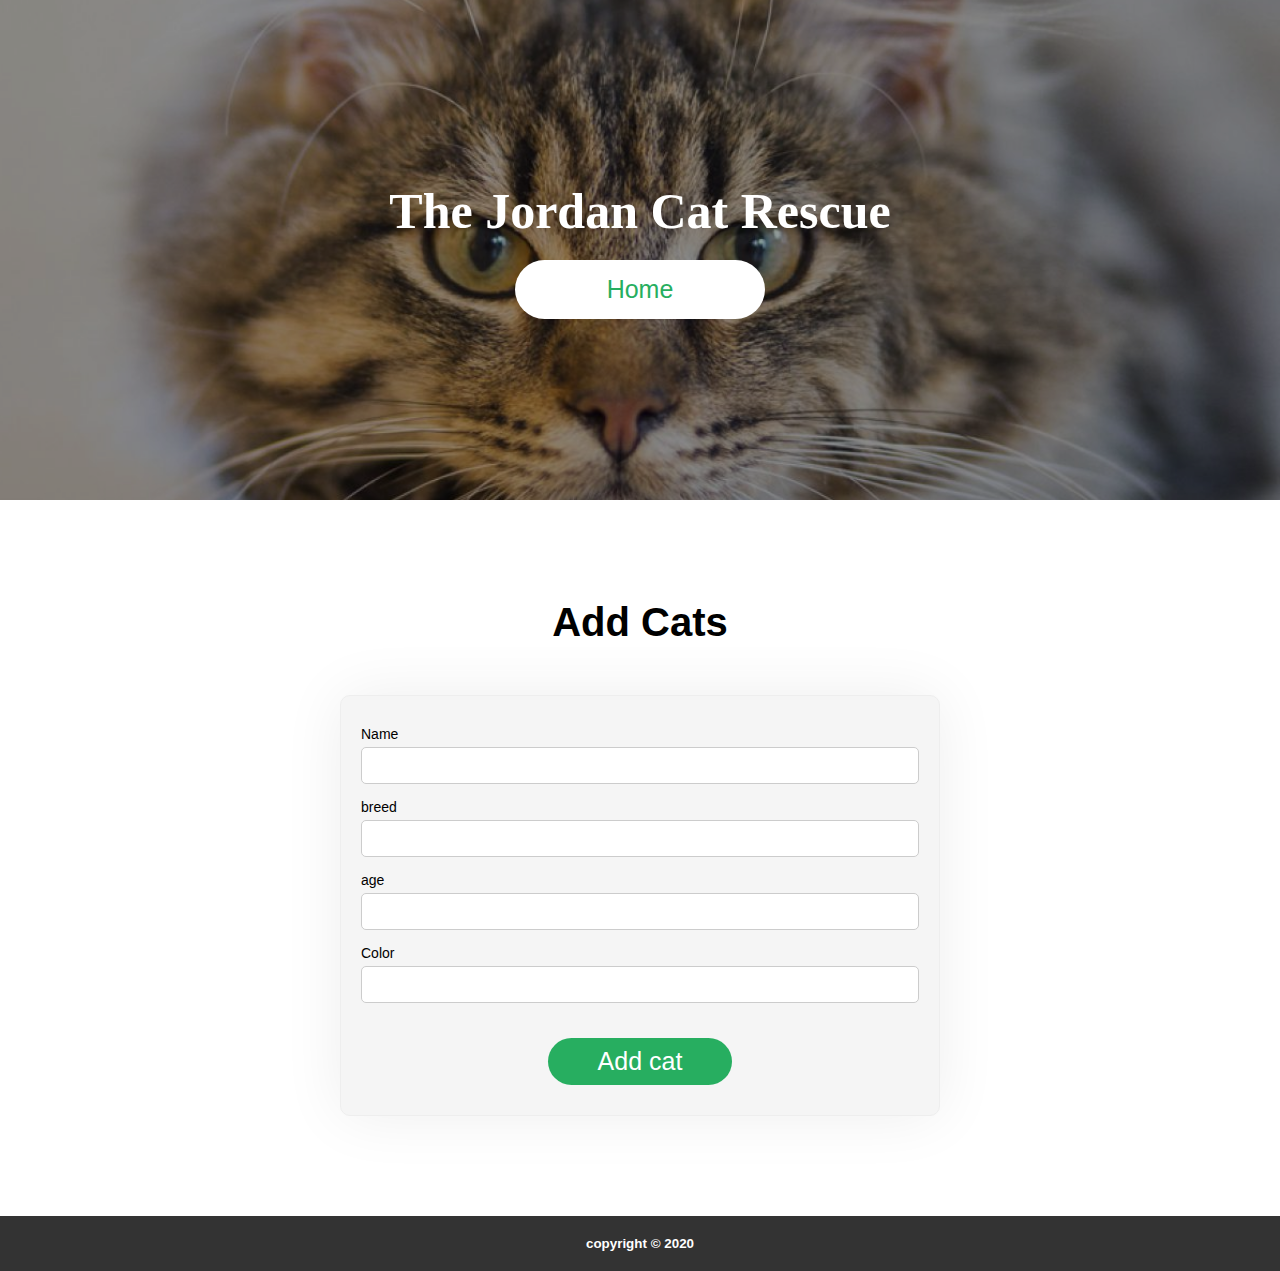
<file: add.html>
<!DOCTYPE html>
<html lang="en">
<head>
    <meta charset="UTF-8">
    <meta name="viewport" content="width=device-width, initial-scale=1.0">
    <title>Document</title>
    <link rel="stylesheet" href="css/style.css">
</head>
<body>
    <header style="background-image: url(images/home-header.jpg);">
        <div class="overlay">
            <div class="text">
                <h1>The Jordan Cat Rescue</h1>
                <a href="index.html" class="add-cat">Home</a>

            </div>
        </div>
    </header>
    <div class="add-page">
 
        <div class="add-sec">
            <div class="container">
                <h2>Add Cats </h2>
                <form action="">
                    <div class="form-group">
                        <label for="cat_name">Name</label>
                        <input type="text" name="cat_name" id="cat_name">
                    </div>
                    <div class="form-group">
                        <label for="cat_breed">breed</label>
                        <input type="text" name="cat_breed" id="cat_breed">
                    </div>
                    <div class="form-group">
                        <label for="cat_age">age</label>
                        <input type="text" name="cat_age" id="cat_age">
                    </div>
                    <div class="form-group">
                        <label for="cat_color">Color</label>
                        <input type="text" name="cat_color" id="cat_color">
                    </div>
                    <div class="button">
                   <button class="btn-add">Add cat</button>
                    </div>
                </form>
            </div>
       
        </div>
    </div>
    <footer>
        <h6>copyright &copy; 2020</h6>
    </footer>
</body>
</html>
</file>
<file: css/style.css>
* {
  margin: 0;
  padding: 0;
  -webkit-box-sizing: border-box;
          box-sizing: border-box;
}

body {
  font-family: sans-serif;
}

.container {
  max-width: 90%;
  margin-right: auto;
  margin-left: auto;
}

header {
  background-size: cover;
  background-attachment: fixed;
  background-position: 100% -270px;
}

header .overlay {
  height: 500px;
  background: rgba(0, 0, 0, 0.4);
  display: -webkit-box;
  display: -ms-flexbox;
  display: flex;
  -webkit-box-pack: center;
      -ms-flex-pack: center;
          justify-content: center;
  -webkit-box-align: center;
      -ms-flex-align: center;
          align-items: center;
}

header .overlay .text {
  text-align: center;
}

header .overlay .text h1 {
  color: #ffffff;
  font-family: cursive;
  font-size: 50px;
}

header .overlay .text a {
  background: #fff;
  padding: 15px 50px;
  border-radius: 50px;
  color: #27ae60;
  display: block;
  max-width: 250px;
  margin-right: auto;
  margin-left: auto;
  margin-top: 20px;
  font-size: 25px;
  text-decoration: none;
}

footer {
  text-align: center;
  padding: 20px;
  font-size: 20px;
  background: #333;
  color: #fff;
  margin-top: 100px;
}

.home-page .gallery-sec {
  padding-top: 100px;
}

.home-page .gallery-sec h2 {
  text-align: center;
  font-size: 40px;
}

.home-page .gallery-sec .gallery {
  margin-top: 50px;
  display: -webkit-box;
  display: -ms-flexbox;
  display: flex;
  -ms-flex-wrap: wrap;
      flex-wrap: wrap;
}

.home-page .gallery-sec .box {
  width: 25%;
  padding-right: 15px;
  padding-left: 15px;
  margin-bottom: 30px;
}

.home-page .gallery-sec .box .box-inner {
  border: 1px solid #ccc;
  border-radius: 10px;
  overflow: hidden;
}

.home-page .gallery-sec .box .box-inner .img {
  height: 300px;
}

.home-page .gallery-sec .box .box-inner .img img {
  width: 100%;
  height: 100%;
  -o-object-fit: cover;
     object-fit: cover;
}

.home-page .gallery-sec .box .box-inner .text {
  padding: 20px;
}

.home-page .gallery-sec .box .box-inner h4 {
  text-align: center;
  font-size: 25px;
  margin-bottom: 20px;
  color: #222;
}

.home-page .gallery-sec .box .box-inner span {
  text-align: center;
  font-size: 20px;
  margin-bottom: 20px;
  color: #777;
  display: block;
}

.home-page .gallery-sec .box .box-inner a {
  background: #27ae60;
  padding: 15px 50px;
  border-radius: 50px;
  color: #fff;
  display: block;
  max-width: 250px;
  margin-right: auto;
  margin-left: auto;
  margin-top: 20px;
  font-size: 25px;
  text-decoration: none;
  text-align: center;
}

.add-sec {
  padding-top: 100px;
}

.add-sec h2 {
  text-align: center;
  font-size: 40px;
}

.add-sec form {
  max-width: 600px;
  background: #f5f5f5;
  margin-right: auto;
  margin-left: auto;
  margin-top: 50px;
  padding: 30px 20px;
  border-radius: 10px;
  -webkit-box-shadow: 0px 0px 62px 0px rgba(0, 0, 0, 0.07);
          box-shadow: 0px 0px 62px 0px rgba(0, 0, 0, 0.07);
  border: 1px solid #eee;
}

.add-sec form .form-group {
  margin-bottom: 15px;
}

.add-sec form .form-group label {
  display: block;
  font-size: 14px;
  margin-bottom: 5px;
}

.add-sec form .form-group input {
  display: block;
  width: 100%;
  padding: 10px 20px;
  border: 1px solid #ccc;
  border-radius: 5px;
}

.add-sec form .button {
  display: -webkit-box;
  display: -ms-flexbox;
  display: flex;
  -webkit-box-pack: center;
      -ms-flex-pack: center;
          justify-content: center;
}

.add-sec form .button button {
  background: #27ae60;
  border: none;
  color: #fff;
  padding: 9px 50px;
  font-size: 25px;
  margin-top: 20px;
  border-radius: 50px;
}
/*# sourceMappingURL=style.css.map */
</file>
